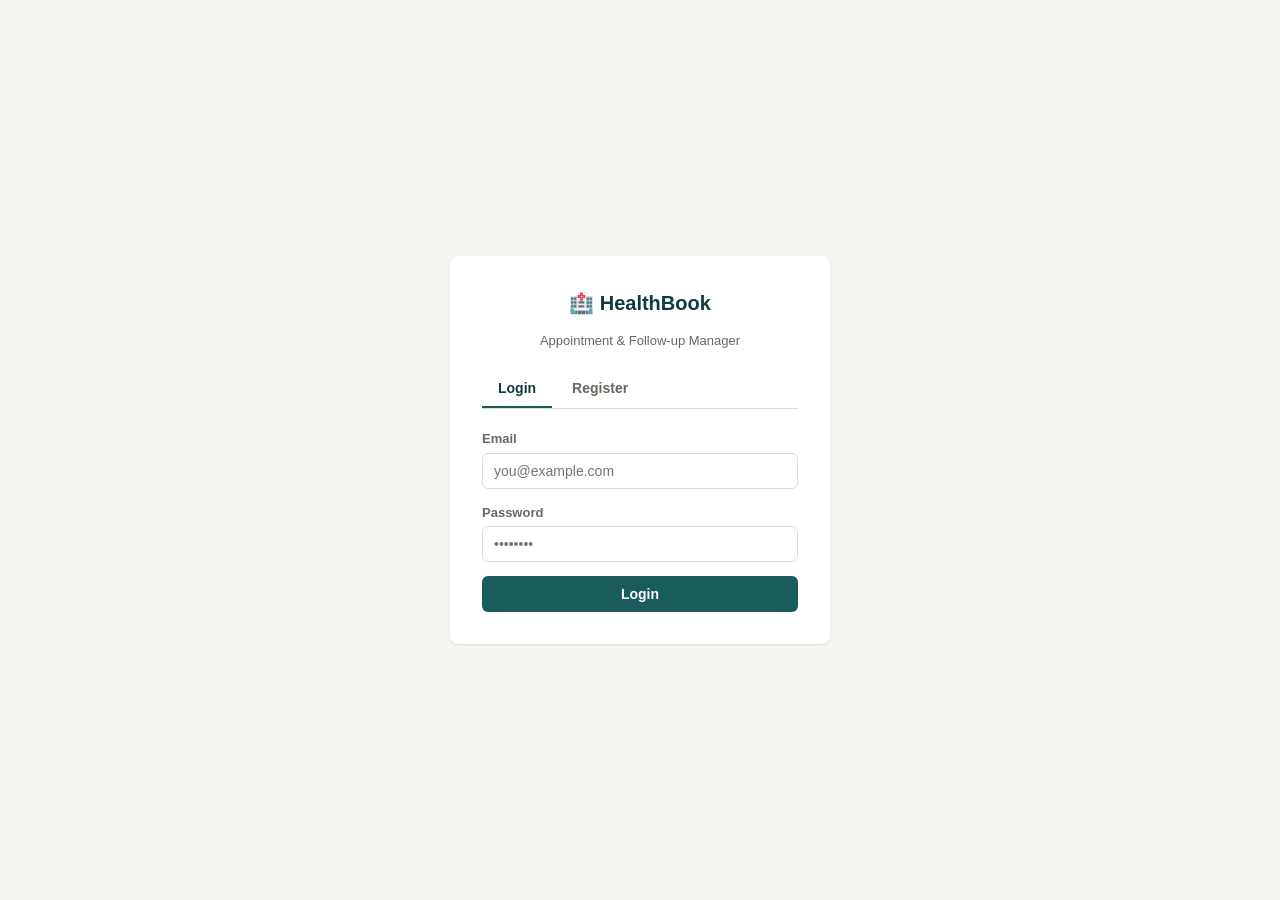
<file: static/index.html>
<!DOCTYPE html>
<html lang="en">
<head>
  <meta charset="UTF-8" />
  <meta name="viewport" content="width=device-width, initial-scale=1.0" />
  <title>Healthcare Appointment Manager</title>
  <link rel="stylesheet" href="/static/style.css" />
</head>
<body>
<div class="center-page">
  <div class="auth-box">
    <h1>🏥 HealthBook</h1>
    <p class="subtitle">Appointment & Follow-up Manager</p>

    <div class="tab-nav" style="margin-bottom:20px;">
      <button class="active" onclick="switchTab('login')">Login</button>
      <button onclick="switchTab('register')">Register</button>
    </div>

    <!-- LOGIN -->
    <div id="tab-login" class="tab-panel active">
      <div id="login-error" class="error-box" style="display:none"></div>
      <label>Email</label>
      <input type="email" id="login-email" placeholder="you@example.com" />
      <label>Password</label>
      <input type="password" id="login-password" placeholder="••••••••" />
      <button style="width:100%" onclick="doLogin()">Login</button>
    </div>

    <!-- REGISTER (patients only) -->
    <div id="tab-register" class="tab-panel">
      <div id="reg-error" class="error-box" style="display:none"></div>
      <div id="reg-success" class="success-box" style="display:none"></div>
      <label>Full Name</label>
      <input type="text" id="reg-name" placeholder="Jane Smith" />
      <label>Email</label>
      <input type="email" id="reg-email" placeholder="you@example.com" />
      <label>Password</label>
      <input type="password" id="reg-password" placeholder="••••••••" />
      <button style="width:100%" onclick="doRegister()">Create patient account</button>
      <p class="muted" style="text-align:center;margin-top:12px">
        Doctor accounts are created by the admin.
      </p>
    </div>
  </div>
</div>

<script>
const API = '';

function switchTab(tab) {
  document.querySelectorAll('.tab-panel').forEach(p => p.classList.remove('active'));
  document.querySelectorAll('.tab-nav button').forEach(b => b.classList.remove('active'));
  document.getElementById('tab-' + tab).classList.add('active');
  event.target.classList.add('active');
}

async function doLogin() {
  const email = document.getElementById('login-email').value.trim();
  const password = document.getElementById('login-password').value;
  const errEl = document.getElementById('login-error');
  errEl.style.display = 'none';

  try {
    const res = await fetch(API + '/auth/login', {
      method: 'POST',
      headers: {'Content-Type': 'application/json'},
      body: JSON.stringify({email, password})
    });
    const data = await res.json();
    if (!res.ok) { errEl.textContent = data.detail || 'Login failed'; errEl.style.display='block'; return; }

    localStorage.setItem('token', data.access_token);
    localStorage.setItem('role', data.role);
    localStorage.setItem('user_id', data.user_id);

    if (data.role === 'admin') window.location.href = '/static/admin.html';
    else if (data.role === 'doctor') window.location.href = '/static/doctor.html';
    else window.location.href = '/static/patient.html';
  } catch(e) {
    errEl.textContent = 'Network error'; errEl.style.display='block';
  }
}

async function doRegister() {
  const full_name = document.getElementById('reg-name').value.trim();
  const email = document.getElementById('reg-email').value.trim();
  const password = document.getElementById('reg-password').value;
  const errEl = document.getElementById('reg-error');
  const okEl = document.getElementById('reg-success');
  errEl.style.display='none'; okEl.style.display='none';

  try {
    const res = await fetch(API + '/auth/register', {
      method: 'POST',
      headers: {'Content-Type': 'application/json'},
      body: JSON.stringify({full_name, email, password, role: 'patient'})
    });
    const data = await res.json();
    if (!res.ok) { errEl.textContent = data.detail || 'Registration failed'; errEl.style.display='block'; return; }

    localStorage.setItem('token', data.access_token);
    localStorage.setItem('role', data.role);
    localStorage.setItem('user_id', data.user_id);
    window.location.href = '/static/patient.html';
  } catch(e) {
    errEl.textContent = 'Network error'; errEl.style.display='block';
  }
}

// If already logged in, redirect
const existingToken = localStorage.getItem('token');
const existingRole = localStorage.getItem('role');
if (existingToken && existingRole) {
  if (existingRole === 'admin') window.location.href = '/static/admin.html';
  else if (existingRole === 'doctor') window.location.href = '/static/doctor.html';
  else window.location.href = '/static/patient.html';
}
</script>
</body>
</html>
</file>
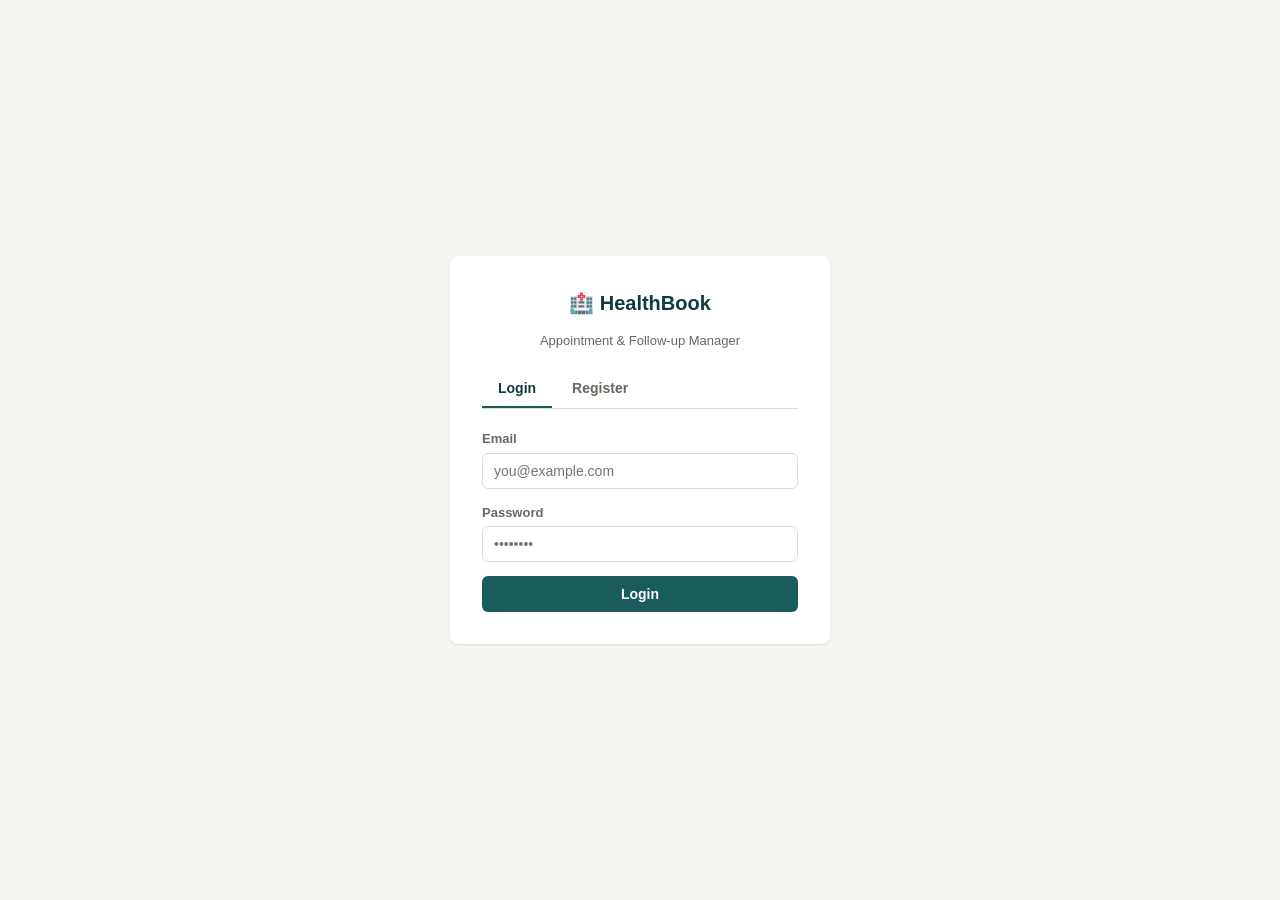
<file: static/admin.html>
<!DOCTYPE html>
<html lang="en">
<head>
  <meta charset="UTF-8" />
  <meta name="viewport" content="width=device-width, initial-scale=1.0" />
  <title>Admin Portal – HealthBook</title>
  <link rel="stylesheet" href="/static/style.css" />
  <style>
    body.page-admin { background: #fbf3e7; }
  </style>
</head>
<body class="page-admin">
<header class="topbar">
  <h1>🏥 HealthBook</h1>
  <div style="display:flex;gap:12px;align-items:center">
    <span class="role-badge">Admin</span>
    <button class="secondary" style="color:#a11b1b;border-color:#bc3939;padding:6px 12px;font-size:13px" onclick="logout()">Logout</button>
  </div>
</header>

<main>
  <div class="tab-nav">
    <button class="active" onclick="showTab('doctors')">Doctors</button>
    <button onclick="showTab('add-doctor')">Add Doctor</button>
    <button onclick="showTab('leave')">Mark Leave</button>
  </div>

  <!-- DOCTOR LIST -->
  <div id="tab-doctors" class="tab-panel active">
    <div class="card">
      <h2>All Doctors</h2>
      <div id="doctor-list"><p class="muted">Loading…</p></div>
    </div>
  </div>

  <!-- ADD DOCTOR -->
  <div id="tab-add-doctor" class="tab-panel">
    <div class="card">
      <h2>Create Doctor Account</h2>
      <div id="add-error" class="error-box" style="display:none"></div>
      <div id="add-success" class="success-box" style="display:none"></div>
      <label>Full Name</label>
      <input type="text" id="d-name" placeholder="Dr. Sarah Khan" />
      <label>Email</label>
      <input type="email" id="d-email" />
      <label>Password</label>
      <input type="password" id="d-password" />
      <label>Specialisation</label>
      <input type="text" id="d-spec" placeholder="e.g. Cardiology" />
      <label>Slot duration (minutes)</label>
      <input type="number" id="d-slot" value="30" min="10" />
      <label>Working days & hours</label>
      <p class="muted" style="margin-top:-8px">Select which days the doctor works and set hours for each.</p>
      <!-- Rows are rendered by renderWorkingHoursBuilder() in JS below, not inline here -->
      <div id="working-hours-builder"></div>
      <button style="margin-top:12px" onclick="createDoctor()">Create Doctor</button>
    </div>
  </div>

  <!-- MARK LEAVE -->
  <div id="tab-leave" class="tab-panel">
    <div class="card">
      <h2>Mark Doctor Leave</h2>
      <div id="leave-error" class="error-box" style="display:none"></div>
      <div id="leave-success" class="success-box" style="display:none"></div>
      <label>Doctor</label>
      <select id="leave-doctor"></select>
      <label>Leave Date</label>
      <input type="date" id="leave-date" />
      <label>Reason (optional)</label>
      <input type="text" id="leave-reason" placeholder="Personal / conference / sick" />
      <button onclick="markLeave()">Mark Leave & Notify Patients</button>
    </div>
  </div>
</main>

<script>
const API = '';
let token = localStorage.getItem('token');
if (!token) window.location.href = '/static/index.html';

let doctorList = [];

function authHeaders() { return {'Content-Type':'application/json','Authorization':'Bearer '+token}; }
function logout() { localStorage.clear(); window.location.href='/static/index.html'; }

function showTab(name) {
  document.querySelectorAll('.tab-panel').forEach(p=>p.classList.remove('active'));
  document.querySelectorAll('.tab-nav button').forEach(b=>b.classList.remove('active'));
  document.getElementById('tab-'+name).classList.add('active');
  event.target.classList.add('active');
  if (name==='doctors') loadDoctors();
}

// Builds the working-hours checkbox/time rows dynamically. This MUST run in
// JS (not as inline HTML) because it needs real DOM elements with matching
// ids for createDoctor() to read from — a template literal placed directly
// in the HTML body is rendered as literal text by the browser, not executed.
function renderWorkingHoursBuilder() {
  const days = ['mon','tue','wed','thu','fri','sat','sun'];
  const defaultOn = ['mon','tue','wed','thu','fri'];
  const html = days.map(d => `
    <div style="display:flex;align-items:center;gap:10px;margin-bottom:8px">
      <input type="checkbox" id="wh-${d}" ${defaultOn.includes(d) ? 'checked' : ''} style="width:auto;margin:0" />
      <label for="wh-${d}" style="margin:0;font-weight:500;min-width:35px">${d.charAt(0).toUpperCase()+d.slice(1)}</label>
      <input type="time" id="wh-${d}-start" value="09:00" style="width:100px;margin:0" />
      <span class="muted">to</span>
      <input type="time" id="wh-${d}-end" value="17:00" style="width:100px;margin:0" />
    </div>`).join('');
  document.getElementById('working-hours-builder').innerHTML = html;
}

async function loadDoctors() {
  const res = await fetch(API + '/admin/doctors', {headers: authHeaders()});
  const data = await res.json();
  if (!res.ok) { document.getElementById('doctor-list').innerHTML=`<div class="error-box">${data.detail}</div>`; return; }
  doctorList = data;
  const el = document.getElementById('doctor-list');
  if (!data.length) { el.innerHTML='<p class="muted">No doctors yet.</p>'; return; }
  el.innerHTML = data.map(d=>`
    <div class="appt-row">
      <strong>${d.full_name}</strong>
      <span class="muted" style="margin-left:8px">${d.specialisation} · ${d.slot_duration_minutes} min slots</span>
    </div>`).join('');
  // Also populate leave dropdown
  const sel = document.getElementById('leave-doctor');
  sel.innerHTML = data.map(d=>`<option value="${d.id}">${d.full_name}</option>`).join('');
}

async function createDoctor() {
  const days = ['mon','tue','wed','thu','fri','sat','sun'];
  const working_hours = {};
  days.forEach(d => {
    const checkbox = document.getElementById('wh-'+d);
    if (checkbox && checkbox.checked) {
      working_hours[d] = [
        document.getElementById('wh-'+d+'-start').value,
        document.getElementById('wh-'+d+'-end').value
      ];
    }
  });
  const payload = {
    full_name: document.getElementById('d-name').value.trim(),
    email: document.getElementById('d-email').value.trim(),
    password: document.getElementById('d-password').value,
    specialisation: document.getElementById('d-spec').value.trim(),
    slot_duration_minutes: parseInt(document.getElementById('d-slot').value)||30,
    working_hours
  };
  const errEl = document.getElementById('add-error');
  const okEl = document.getElementById('add-success');
  errEl.style.display='none'; okEl.style.display='none';

  const res = await fetch(API + '/admin/doctors', {
    method:'POST', headers: authHeaders(), body: JSON.stringify(payload)
  });
  const data = await res.json();
  if (!res.ok) { errEl.textContent = data.detail||'Failed'; errEl.style.display='block'; return; }
  okEl.textContent = `✅ Doctor ${data.full_name} created successfully.`;
  okEl.style.display='block';
}

async function markLeave() {
  const doctor_id = document.getElementById('leave-doctor').value;
  const leave_date = document.getElementById('leave-date').value;
  const reason = document.getElementById('leave-reason').value.trim();
  const errEl = document.getElementById('leave-error');
  const okEl = document.getElementById('leave-success');
  errEl.style.display='none'; okEl.style.display='none';

  if (!leave_date) { errEl.textContent='Please select a date.'; errEl.style.display='block'; return; }

  const res = await fetch(`${API}/admin/doctors/${doctor_id}/leave`, {
    method:'POST', headers: authHeaders(),
    body: JSON.stringify({leave_date, reason: reason||null})
  });
  const data = await res.json();
  if (!res.ok) { errEl.textContent = data.detail||'Failed'; errEl.style.display='block'; return; }
  okEl.textContent = `✅ Leave marked. ${data.affected_appointments_cancelled} appointment(s) cancelled and patients notified.`;
  okEl.style.display='block';
}

loadDoctors();
renderWorkingHoursBuilder();
</script>
</body>
</html>
</file>
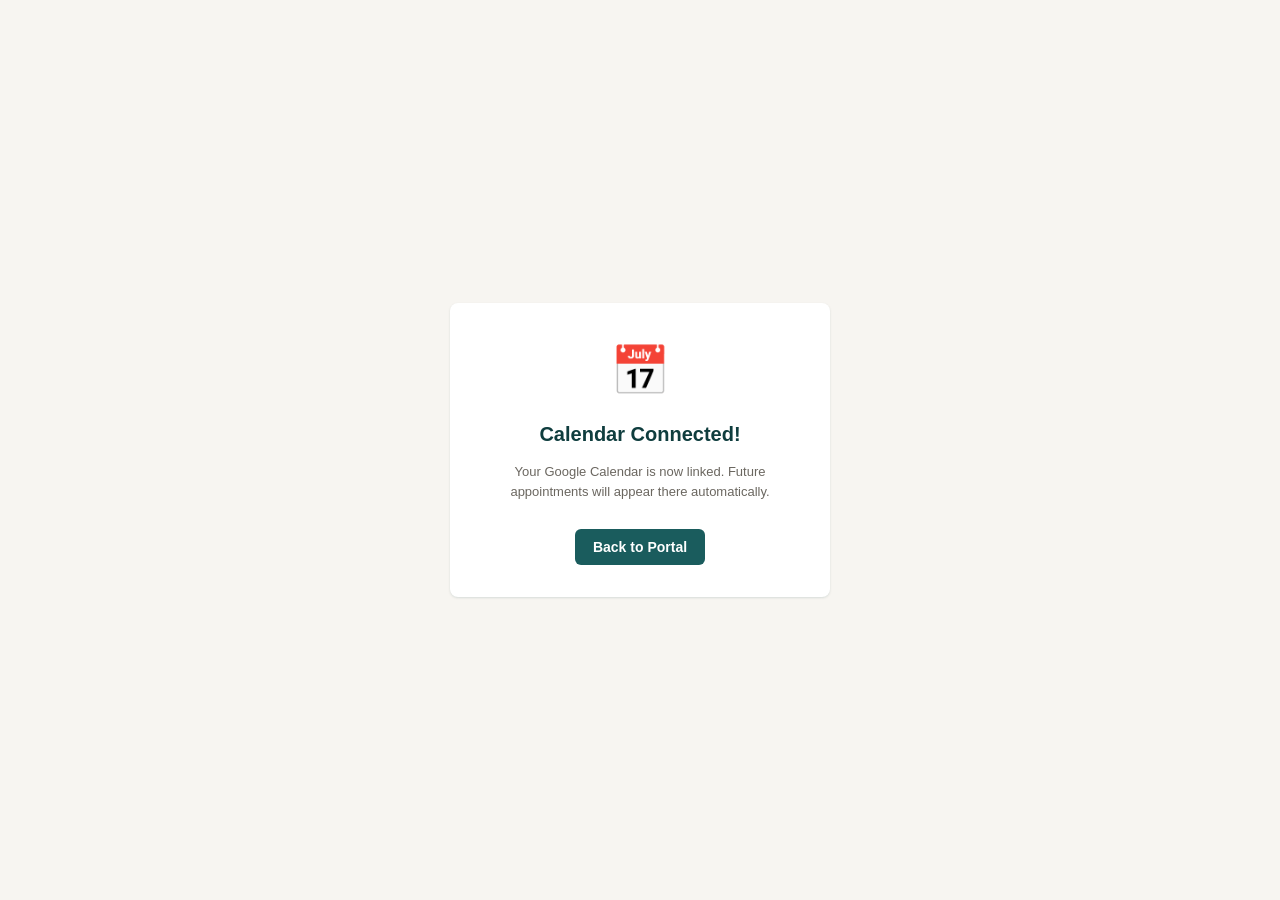
<file: static/calendar_connected.html>
<!DOCTYPE html>
<html lang="en">
<head>
  <meta charset="UTF-8" />
  <title>Calendar Connected – HealthBook</title>
  <link rel="stylesheet" href="/static/style.css" />
</head>
<body>
<div class="center-page">
  <div class="auth-box" style="text-align:center">
    <div style="font-size:48px;margin-bottom:12px">📅</div>
    <h1>Calendar Connected!</h1>
    <p class="subtitle">Your Google Calendar is now linked. Future appointments will appear there automatically.</p>
    <button onclick="goBack()" style="margin-top:8px">Back to Portal</button>
  </div>
</div>
<script>
function goBack() {
  const role = localStorage.getItem('role');
  if (role === 'doctor') window.location.href = '/static/doctor.html';
  else window.location.href = '/static/patient.html';
}
</script>
</body>
</html>
</file>
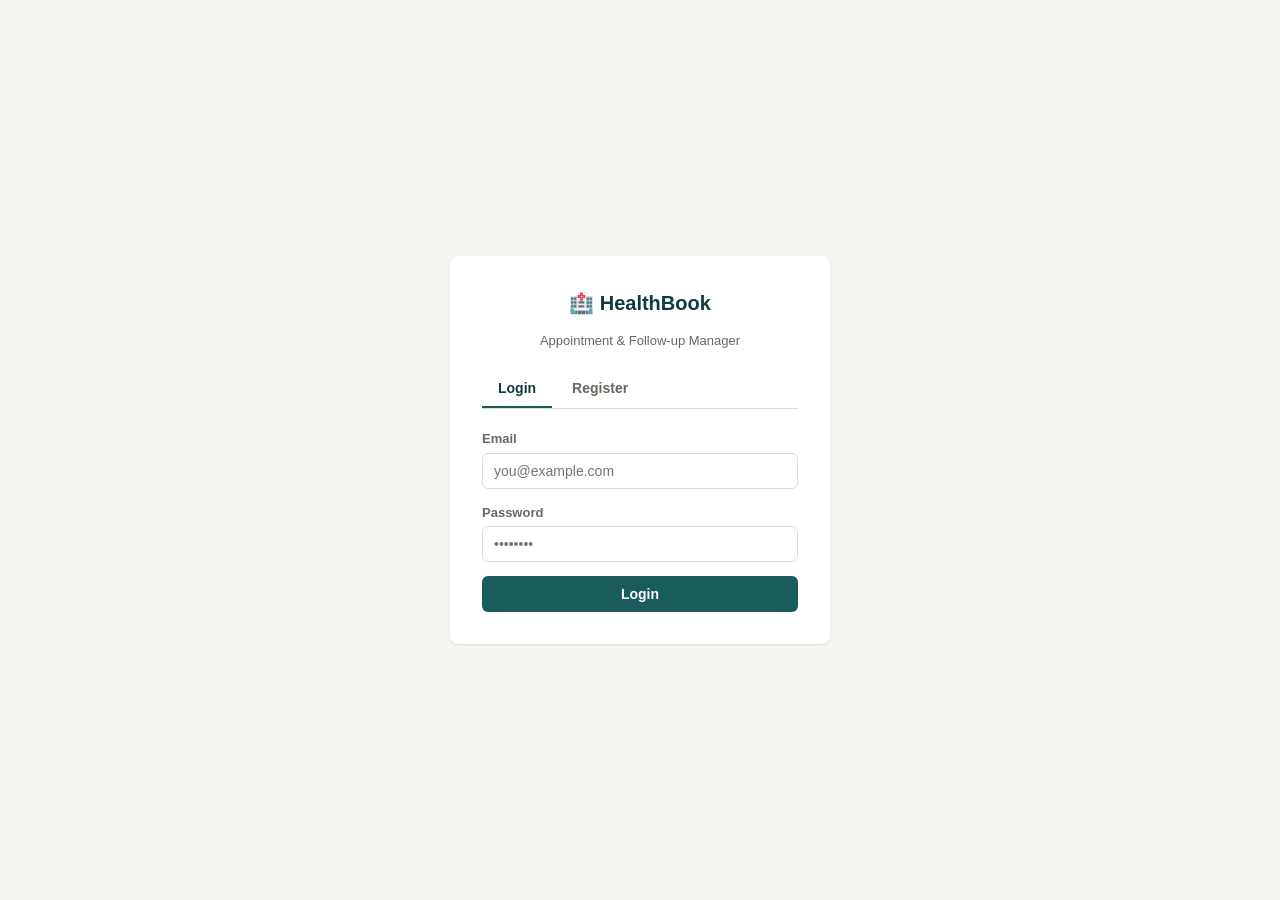
<file: static/doctor.html>
<!DOCTYPE html>
<html lang="en">
<head>
  <meta charset="UTF-8" />
  <meta name="viewport" content="width=device-width, initial-scale=1.0" />
  <title>Doctor Portal – HealthBook</title>
  <link rel="stylesheet" href="/static/style.css" />
</head>
<body>
<header class="topbar">
  <h1>🏥 HealthBook</h1>
  <div style="display:flex;gap:12px;align-items:center">
    <span class="role-badge">Doctor</span>
    <button class="secondary" style="color:#fff;border-color:#fff;padding:6px 12px;font-size:13px" onclick="logout()">Logout</button>
  </div>
</header>

<main>
  <div class="tab-nav">
    <button class="active" onclick="showTab('schedule')">My Schedule</button>
    <button onclick="showTab('calendar')">Connect Calendar</button>
  </div>

  <!-- SCHEDULE -->
  <div id="tab-schedule" class="tab-panel active">
    <div class="card">
      <h2>Upcoming Appointments</h2>
      <div id="schedule-list"><p class="muted">Loading…</p></div>
    </div>
  </div>

  <!-- CALENDAR -->
  <div id="tab-calendar" class="tab-panel">
    <div class="card">
      <h2>Connect Google Calendar</h2>
      <p class="muted">Patient appointments will be added to your calendar automatically once connected.</p>
      <button onclick="connectCalendar()">Connect Google Calendar</button>
      <div id="cal-msg"></div>
    </div>
  </div>
</main>

<!-- POST-VISIT NOTES MODAL -->
<div id="post-modal" style="display:none;position:fixed;inset:0;background:rgba(0,0,0,0.4);z-index:100;align-items:center;justify-content:center">
  <div style="background:#fff;border-radius:8px;padding:24px;width:540px;max-width:95vw;max-height:90vh;overflow-y:auto">
    <h2 style="margin-top:0;color:#0f3d3e">Submit Post-Visit Notes</h2>
    <label>Clinical Notes</label>
    <textarea id="post-notes" rows="5" placeholder="Patient presented with… diagnosis… treatment plan…"></textarea>

    <h3 style="font-size:14px;margin-bottom:8px">Prescription</h3>
    <div id="prescription-rows"></div>
    <button class="secondary" style="margin-bottom:14px" onclick="addPrescriptionRow()">+ Add Medication</button>

    <div id="post-error" class="error-box" style="display:none"></div>
    <div id="post-success" class="success-box" style="display:none"></div>
    <div style="display:flex;gap:8px">
      <button onclick="submitPostVisit()">Submit & Generate Summary</button>
      <button class="secondary" onclick="closePostModal()">Cancel</button>
    </div>
  </div>
</div>

<script>
const API = '';
let token = localStorage.getItem('token');
if (!token) window.location.href = '/static/index.html';

let activeApptId = null;

function authHeaders() { return {'Content-Type':'application/json','Authorization':'Bearer '+token}; }
function logout() { localStorage.clear(); window.location.href='/static/index.html'; }

function showTab(name) {
  document.querySelectorAll('.tab-panel').forEach(p=>p.classList.remove('active'));
  document.querySelectorAll('.tab-nav button').forEach(b=>b.classList.remove('active'));
  document.getElementById('tab-'+name).classList.add('active');
  event.target.classList.add('active');
}

async function loadSchedule() {
  const res = await fetch(API + '/doctor/appointments', {headers: authHeaders()});
  const appts = await res.json();
  const el = document.getElementById('schedule-list');
  if (!Array.isArray(appts) || !appts.length) {
    el.innerHTML = '<p class="muted">No appointments yet.</p>'; return;
  }
  el.innerHTML = appts.map(a => {
    const preJson = a.pre_visit_summary_json ? JSON.parse(a.pre_visit_summary_json) : null;
    return `
    <div class="appt-row">
      <div style="display:flex;justify-content:space-between;align-items:flex-start;flex-wrap:wrap;gap:8px">
        <div>
          <strong>${new Date(a.slot_start).toLocaleString()}</strong>
          <span class="badge status-${a.status}" style="margin-left:8px">${a.status}</span>
          ${preJson ? `<span class="badge urgency-${(preJson.urgency_level||'medium').toLowerCase()}" style="margin-left:4px">Urgency: ${preJson.urgency_level}</span>` : ''}
        </div>
        ${a.status==='booked' ? `<button onclick="openPostModal('${a.id}')" style="font-size:12px;padding:5px 12px">Complete Visit</button>` : ''}
      </div>
      ${preJson ? `
        <div style="margin-top:10px;background:#e3f0ef;border-radius:6px;padding:12px">
          <div style="font-size:12px;font-weight:600;color:#0f3d3e;margin-bottom:6px">PRE-VISIT SUMMARY (AI)</div>
          <div style="font-size:13px"><strong>Chief complaint:</strong> ${preJson.chief_complaint||'—'}</div>
          <div style="font-size:13px;margin-top:4px"><strong>Suggested questions:</strong></div>
          <ul style="font-size:13px;margin:4px 0 0 16px;padding:0">
            ${(preJson.suggested_questions||[]).map(q=>`<li>${q}</li>`).join('')}
          </ul>
          ${preJson.ai_generated===false ? '<div style="font-size:11px;color:#6b6760;margin-top:4px">⚠ AI unavailable – showing basic summary</div>' : ''}
        </div>` : a.status==='booked' ? '<p class="muted" style="font-size:13px;margin-top:6px">Patient has not submitted symptoms yet.</p>' : ''}
      ${a.post_visit_summary_text ? `<details style="margin-top:8px"><summary class="muted" style="cursor:pointer;font-size:13px">Post-visit summary</summary><p style="font-size:13px;white-space:pre-wrap">${a.post_visit_summary_text}</p></details>` : ''}
    </div>`;
  }).join('');
}

function openPostModal(apptId) {
  activeApptId = apptId;
  document.getElementById('post-notes').value = '';
  document.getElementById('prescription-rows').innerHTML = '';
  document.getElementById('post-error').style.display='none';
  document.getElementById('post-success').style.display='none';
  document.getElementById('post-modal').style.display='flex';
}
function closePostModal() { document.getElementById('post-modal').style.display='none'; }

function addPrescriptionRow() {
  const div = document.createElement('div');
  div.style.cssText = 'border:1px solid #e1ddd4;border-radius:6px;padding:12px;margin-bottom:10px;position:relative';
  div.innerHTML = `
    <button onclick="this.parentElement.remove()" style="position:absolute;top:8px;right:8px;background:#c0392b;padding:2px 8px;font-size:12px">✕</button>
    <label>Drug name</label><input type="text" class="p-drug" placeholder="e.g. Amoxicillin" />
    <label>Dose</label><input type="text" class="p-dose" placeholder="e.g. 500mg" />
    <label>Times per day</label><input type="number" class="p-freq" value="3" min="1" max="6" />
    <label>Duration (days)</label><input type="number" class="p-dur" value="7" min="1" />
  `;
  document.getElementById('prescription-rows').appendChild(div);
}

async function submitPostVisit() {
  const clinical_notes = document.getElementById('post-notes').value.trim();
  const errEl = document.getElementById('post-error');
  const okEl = document.getElementById('post-success');
  errEl.style.display='none'; okEl.style.display='none';

  if (!clinical_notes) { errEl.textContent='Please enter clinical notes.'; errEl.style.display='block'; return; }

  const rows = document.getElementById('prescription-rows').querySelectorAll('div');
  const prescription = Array.from(rows).map(row => ({
    drug: row.querySelector('.p-drug').value.trim(),
    dose: row.querySelector('.p-dose').value.trim(),
    frequency_per_day: parseInt(row.querySelector('.p-freq').value)||1,
    duration_days: parseInt(row.querySelector('.p-dur').value)||7,
  })).filter(p => p.drug);

  const res = await fetch(`${API}/doctor/appointments/${activeApptId}/post-visit`, {
    method:'POST', headers: authHeaders(),
    body: JSON.stringify({clinical_notes, prescription})
  });
  const data = await res.json();
  if (!res.ok) { errEl.textContent = data.detail||'Failed'; errEl.style.display='block'; return; }

  okEl.textContent = '✅ Notes submitted. Patient summary sent by email.';
  okEl.style.display='block';
  setTimeout(() => { closePostModal(); loadSchedule(); }, 2000);
}

async function connectCalendar() {
  const res = await fetch(API + '/calendar/connect', {headers: authHeaders()});
  const data = await res.json();
  const el = document.getElementById('cal-msg');
  if (!res.ok) { el.innerHTML = `<div class="error-box" style="margin-top:12px">${data.detail}</div>`; return; }
  window.location.href = data.auth_url;
}

loadSchedule();
</script>
</body>
</html>
</file>
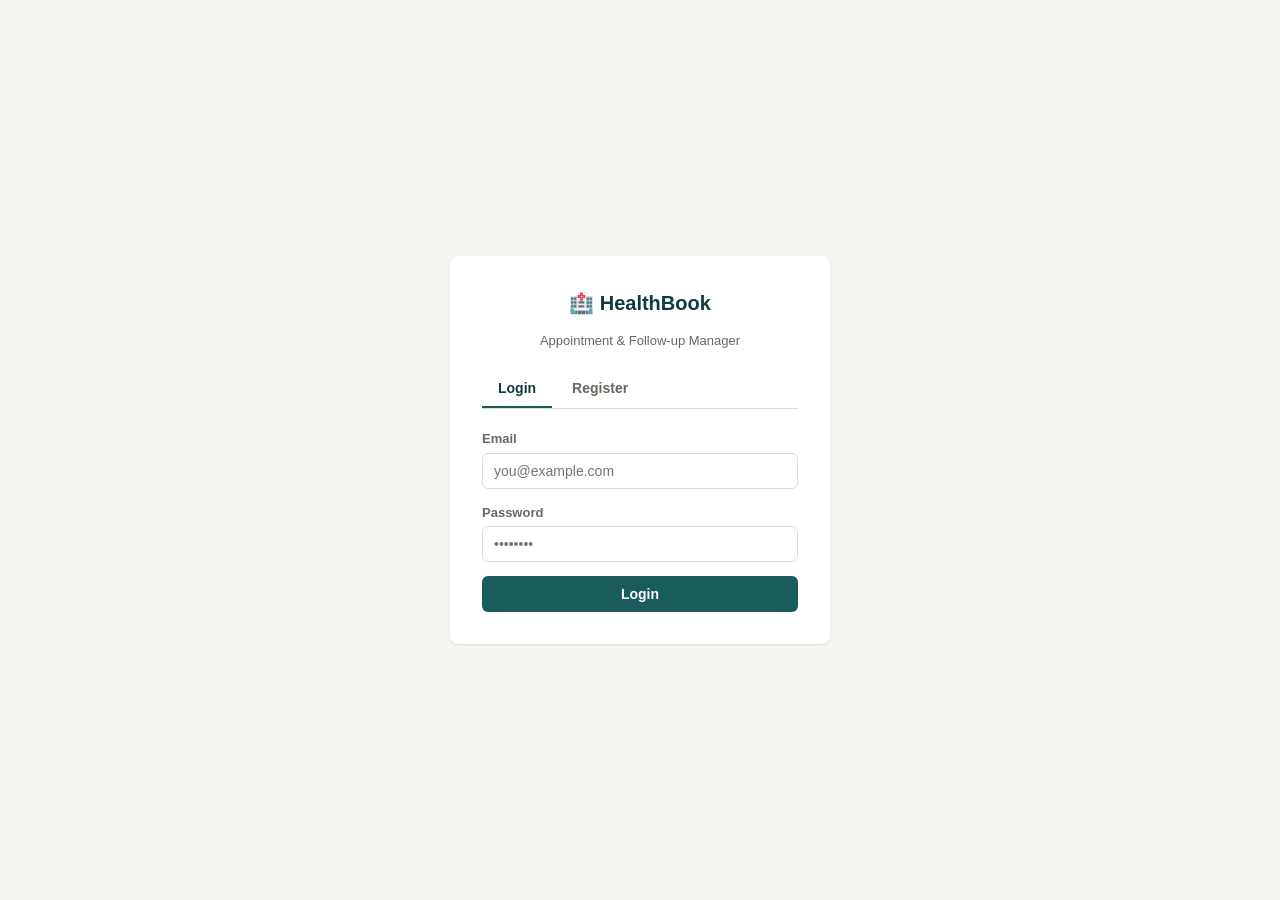
<file: static/patient.html>
<!DOCTYPE html>
<html lang="en">
<head>
  <meta charset="UTF-8" />
  <meta name="viewport" content="width=device-width, initial-scale=1.0" />
  <title>Patient Portal – HealthBook</title>
  <link rel="stylesheet" href="/static/style.css" />
</head>
<body>
<header class="topbar">
  <h1>🏥 HealthBook</h1>
  <div style="display:flex;gap:12px;align-items:center">
    <span class="role-badge">Patient</span>
    <button class="secondary" style="color:#fff;border-color:#fff;padding:6px 12px;font-size:13px" onclick="logout()">Logout</button>
  </div>
</header>

<main>
  <div class="tab-nav">
    <button class="active" onclick="showTab('book')">Book Appointment</button>
    <button onclick="showTab('my-appts')">My Appointments</button>
    <button onclick="showTab('calendar')">Connect Calendar</button>
  </div>

  <!-- BOOK APPOINTMENT -->
  <div id="tab-book" class="tab-panel active">
    <div class="card">
      <h2>Find a Doctor</h2>
      <label>Specialisation (optional)</label>
      <input type="text" id="search-spec" placeholder="e.g. Cardiology" />
      <button onclick="searchDoctors()">Search</button>
    </div>
    <div id="doctor-list"></div>
  </div>

  <!-- MY APPOINTMENTS -->
  <div id="tab-my-appts" class="tab-panel">
    <div class="card">
      <h2>My Appointments</h2>
      <div id="my-appts-list"><p class="muted">Loading…</p></div>
    </div>
  </div>

  <!-- CONNECT CALENDAR -->
  <div id="tab-calendar" class="tab-panel">
    <div class="card">
      <h2>Connect Google Calendar</h2>
      <p class="muted">Connect your Google account so appointments appear in your calendar automatically.</p>
      <button onclick="connectCalendar()">Connect Google Calendar</button>
      <div id="cal-msg"></div>
    </div>
  </div>
</main>

<!-- SLOT BOOKING MODAL -->
<div id="modal-overlay" style="display:none;position:fixed;inset:0;background:rgba(0,0,0,0.4);z-index:100;align-items:center;justify-content:center">
  <div style="background:#fff;border-radius:8px;padding:24px;width:480px;max-width:95vw;max-height:90vh;overflow-y:auto">
    <h2 id="modal-title" style="margin-top:0;color:#0f3d3e"></h2>
    <label>Select Date</label>
    <input type="date" id="slot-date" onchange="loadSlots()" />
    <div id="slot-list" style="margin:12px 0"></div>

    <div id="symptom-section" style="display:none">
      <label>Describe your symptoms <span class="muted">(optional but recommended)</span></label>
      <textarea id="symptom-text" rows="4" placeholder="e.g. Headache for 3 days, fever 38°C, no cough…"></textarea>
    </div>

    <div id="modal-error" class="error-box" style="display:none"></div>
    <div style="display:flex;gap:8px;margin-top:8px">
      <button onclick="confirmBooking()">Confirm Booking</button>
      <button class="secondary" onclick="closeModal()">Cancel</button>
    </div>
  </div>
</div>

<!-- SYMPTOM MODAL (post-booking, for existing appts) -->
<div id="symptom-modal" style="display:none;position:fixed;inset:0;background:rgba(0,0,0,0.4);z-index:100;align-items:center;justify-content:center">
  <div style="background:#fff;border-radius:8px;padding:24px;width:480px;max-width:95vw">
    <h2 style="margin-top:0;color:#0f3d3e">Submit Symptoms</h2>
    <label>Describe your symptoms</label>
    <textarea id="sym-text" rows="5"></textarea>
    <div id="sym-error" class="error-box" style="display:none"></div>
    <div id="sym-success" class="success-box" style="display:none"></div>
    <div style="display:flex;gap:8px;margin-top:8px">
      <button onclick="submitSymptoms()">Submit</button>
      <button class="secondary" onclick="closeSymModal()">Cancel</button>
    </div>
  </div>
</div>

<script>
const API = '';
let token = localStorage.getItem('token');
if (!token) window.location.href = '/static/index.html';

let selectedDoctorId = null;
let selectedDoctorName = null;
let selectedSlot = null;
let activeApptId = null;

function authHeaders() { return {'Content-Type':'application/json','Authorization':'Bearer '+token}; }
function logout() { localStorage.clear(); window.location.href='/static/index.html'; }

function showTab(name) {
  document.querySelectorAll('.tab-panel').forEach(p=>p.classList.remove('active'));
  document.querySelectorAll('.tab-nav button').forEach(b=>b.classList.remove('active'));
  document.getElementById('tab-'+name).classList.add('active');
  event.target.classList.add('active');
  if (name === 'my-appts') loadMyAppointments();
}

async function searchDoctors() {
  const spec = document.getElementById('search-spec').value.trim();
  const url = API + '/patient/doctors' + (spec ? '?specialisation='+encodeURIComponent(spec) : '');
  const res = await fetch(url, {headers: authHeaders()});
  const doctors = await res.json();
  const el = document.getElementById('doctor-list');
  if (!doctors.length) { el.innerHTML='<p class="muted">No doctors found.</p>'; return; }
  el.innerHTML = doctors.map(d => `
    <div class="card" style="display:flex;justify-content:space-between;align-items:center">
      <div>
        <strong>${d.full_name}</strong>
        <div class="muted">${d.specialisation} · ${d.slot_duration_minutes} min slots</div>
      </div>
      <button onclick="openBookModal('${d.id}','${d.full_name.replace(/'/g,"\\'")}')">Book</button>
    </div>`).join('');
}

function openBookModal(doctorId, doctorName) {
  selectedDoctorId = doctorId;
  selectedDoctorName = doctorName;
  selectedSlot = null;
  document.getElementById('modal-title').textContent = 'Book with ' + doctorName;
  const today = new Date().toISOString().split('T')[0];
  document.getElementById('slot-date').value = today;
  document.getElementById('slot-list').innerHTML = '';
  document.getElementById('symptom-section').style.display = 'none';
  document.getElementById('modal-error').style.display = 'none';
  document.getElementById('modal-overlay').style.display = 'flex';
  loadSlots();
}

function closeModal() {
  document.getElementById('modal-overlay').style.display = 'none';
}

async function loadSlots() {
  const day = document.getElementById('slot-date').value;
  if (!day) return;
  document.getElementById('slot-list').innerHTML = '<p class="muted">Loading slots…</p>';
  const res = await fetch(`${API}/patient/doctors/${selectedDoctorId}/slots?day=${day}`, {headers: authHeaders()});
  const data = await res.json();
  if (!data.available_slots || !data.available_slots.length) {
    document.getElementById('slot-list').innerHTML = '<p class="muted">No slots available on this date.</p>';
    return;
  }
  document.getElementById('slot-list').innerHTML = `
    <label>Available slots</label>
    <div class="slot-grid">
      ${data.available_slots.map(s => {
        const t = new Date(s).toLocaleTimeString([], {hour:'2-digit',minute:'2-digit'});
        return `<button class="slot-btn" onclick="selectSlot(this,'${s}')">${t}</button>`;
      }).join('')}
    </div>`;
}

function selectSlot(btn, slotIso) {
  document.querySelectorAll('.slot-btn').forEach(b=>b.classList.remove('selected'));
  btn.classList.add('selected');
  selectedSlot = slotIso;
  document.getElementById('symptom-section').style.display = 'block';
}

async function confirmBooking() {
  if (!selectedSlot) {
    document.getElementById('modal-error').textContent='Please select a time slot.';
    document.getElementById('modal-error').style.display='block';
    return;
  }
  const errEl = document.getElementById('modal-error');
  errEl.style.display = 'none';

  const res = await fetch(API + '/patient/appointments/book', {
    method: 'POST', headers: authHeaders(),
    body: JSON.stringify({doctor_id: selectedDoctorId, slot_start: selectedSlot})
  });
  const data = await res.json();
  if (!res.ok) { errEl.textContent = data.detail || 'Booking failed'; errEl.style.display='block'; return; }

  // Submit symptoms if entered
  const symptoms = document.getElementById('symptom-text').value.trim();
  if (symptoms) {
    await fetch(`${API}/patient/appointments/${data.id}/symptoms`, {
      method: 'POST', headers: authHeaders(),
      body: JSON.stringify({symptoms_text: symptoms})
    });
  }
  closeModal();
  alert('✅ Appointment booked! A confirmation email has been sent.');
}

async function loadMyAppointments() {
  const res = await fetch(API + '/patient/appointments', {headers: authHeaders()});
  const appts = await res.json();
  const el = document.getElementById('my-appts-list');
  if (!appts.length) { el.innerHTML='<p class="muted">No appointments yet.</p>'; return; }
  el.innerHTML = appts.map(a => `
    <div class="appt-row">
      <div style="display:flex;justify-content:space-between;align-items:flex-start">
        <div>
          <strong>${new Date(a.slot_start).toLocaleString()}</strong>
          <span class="badge status-${a.status}" style="margin-left:8px">${a.status}</span>
          ${a.urgency_level ? `<span class="badge urgency-${a.urgency_level.toLowerCase()}" style="margin-left:4px">Urgency: ${a.urgency_level}</span>` : ''}
        </div>
        ${a.status==='booked' ? `<button class="secondary" style="font-size:12px;padding:4px 10px" onclick="openSymModal('${a.id}')">Add Symptoms</button>` : ''}
      </div>
      ${a.post_visit_summary_text ? `<details style="margin-top:8px"><summary class="muted" style="cursor:pointer">Post-visit summary</summary><p style="font-size:13px;white-space:pre-wrap">${a.post_visit_summary_text}</p></details>` : ''}
    </div>`).join('');
}

function openSymModal(apptId) {
  activeApptId = apptId;
  document.getElementById('sym-text').value = '';
  document.getElementById('sym-error').style.display='none';
  document.getElementById('sym-success').style.display='none';
  document.getElementById('symptom-modal').style.display='flex';
}
function closeSymModal() { document.getElementById('symptom-modal').style.display='none'; }

async function submitSymptoms() {
  const symptoms_text = document.getElementById('sym-text').value.trim();
  const errEl = document.getElementById('sym-error');
  const okEl = document.getElementById('sym-success');
  errEl.style.display='none'; okEl.style.display='none';
  if (!symptoms_text) { errEl.textContent='Please describe your symptoms.'; errEl.style.display='block'; return; }
  const res = await fetch(`${API}/patient/appointments/${activeApptId}/symptoms`, {
    method:'POST', headers: authHeaders(),
    body: JSON.stringify({symptoms_text})
  });
  const data = await res.json();
  if (!res.ok) { errEl.textContent = data.detail||'Failed'; errEl.style.display='block'; return; }
  okEl.textContent = `✅ Symptoms submitted. Urgency: ${data.urgency_level||'assessed'}`;
  okEl.style.display='block';
  loadMyAppointments();
}

async function connectCalendar() {
  const res = await fetch(API + '/calendar/connect', {headers: authHeaders()});
  const data = await res.json();
  const el = document.getElementById('cal-msg');
  if (!res.ok) { el.innerHTML = `<div class="error-box" style="margin-top:12px">${data.detail}</div>`; return; }
  window.location.href = data.auth_url;
}

// Auto-search all doctors on load
searchDoctors();
</script>
</body>
</html>
</file>
<file: static/style.css>
/* Healthcare Appointment Manager -- shared styles
   Palette: clinical but warm. Deep teal for trust/medical, warm amber for
   urgency/attention states, off-white background (not stark clinical white). */

:root {
  --teal-900: #0f3d3e;
  --teal-700: #1a5c5d;
  --teal-500: #2b8081;
  --teal-100: #e3f0ef;
  --amber-500: #d98933;
  --amber-100: #fbeede;
  --red-500: #c0392b;
  --red-100: #fbe8e6;
  --green-600: #2f8f5b;
  --bg: #f7f5f1;
  --surface: #ffffff;
  --border: #e1ddd4;
  --text: #232220;
  --text-muted: #6b6760;
  --radius: 8px;
  --shadow: 0 1px 3px rgba(15, 61, 62, 0.08), 0 1px 2px rgba(15, 61, 62, 0.06);
}

* { box-sizing: border-box; }

body {
  margin: 0;
  font-family: "Segoe UI", -apple-system, BlinkMacSystemFont, Roboto, sans-serif;
  background: var(--bg);
  color: var(--text);
  line-height: 1.5;
}

header.topbar {
  background: var(--teal-900);
  color: #fff;
  padding: 16px 24px;
  display: flex;
  align-items: center;
  justify-content: space-between;
}

header.topbar h1 {
  font-size: 18px;
  margin: 0;
  font-weight: 600;
}

header.topbar .role-badge {
  background: var(--teal-700);
  padding: 4px 12px;
  border-radius: 20px;
  font-size: 13px;
}

main {
  max-width: 920px;
  margin: 0 auto;
  padding: 24px 20px 60px;
}

.card {
  background: var(--surface);
  border: 1px solid var(--border);
  border-radius: var(--radius);
  padding: 20px;
  margin-bottom: 16px;
  box-shadow: var(--shadow);
}

.card h2 {
  margin-top: 0;
  font-size: 16px;
  color: var(--teal-900);
}

label {
  display: block;
  font-size: 13px;
  font-weight: 600;
  margin-bottom: 4px;
  color: var(--text-muted);
}

input, select, textarea {
  width: 100%;
  padding: 9px 11px;
  border: 1px solid var(--border);
  border-radius: 6px;
  font-size: 14px;
  margin-bottom: 14px;
  font-family: inherit;
  background: #fff;
}

input:focus, select:focus, textarea:focus {
  outline: 2px solid var(--teal-500);
  outline-offset: 1px;
  border-color: var(--teal-500);
}

button {
  background: var(--teal-700);
  color: #fff;
  border: none;
  padding: 10px 18px;
  border-radius: 6px;
  font-size: 14px;
  font-weight: 600;
  cursor: pointer;
}

button:hover { background: var(--teal-900); }
button:disabled { background: #b8b4ab; cursor: not-allowed; }

button.secondary {
  background: transparent;
  color: var(--teal-700);
  border: 1px solid var(--teal-700);
}
button.secondary:hover { background: var(--teal-100); }

.slot-grid {
  display: grid;
  grid-template-columns: repeat(auto-fill, minmax(90px, 1fr));
  gap: 8px;
  margin-bottom: 12px;
}

.slot-btn {
  background: var(--teal-100);
  color: var(--teal-900);
  border: 1px solid var(--teal-500);
  padding: 8px;
  font-size: 13px;
  font-weight: 500;
}
.slot-btn:hover { background: var(--teal-500); color: #fff; }
.slot-btn.selected { background: var(--teal-700); color: #fff; }

.badge {
  display: inline-block;
  padding: 3px 10px;
  border-radius: 20px;
  font-size: 12px;
  font-weight: 600;
}
.badge.urgency-low { background: var(--teal-100); color: var(--teal-900); }
.badge.urgency-medium { background: var(--amber-100); color: var(--amber-500); }
.badge.urgency-high { background: var(--red-100); color: var(--red-500); }
.badge.status-booked { background: var(--teal-100); color: var(--teal-700); }
.badge.status-completed { background: #e9f5ee; color: var(--green-600); }
.badge.status-cancelled { background: var(--red-100); color: var(--red-500); }

.appt-row {
  border-bottom: 1px solid var(--border);
  padding: 12px 0;
}
.appt-row:last-child { border-bottom: none; }

.muted { color: var(--text-muted); font-size: 13px; }

.error-box {
  background: var(--red-100);
  color: var(--red-500);
  padding: 10px 14px;
  border-radius: 6px;
  font-size: 13px;
  margin-bottom: 14px;
}

.success-box {
  background: #e9f5ee;
  color: var(--green-600);
  padding: 10px 14px;
  border-radius: 6px;
  font-size: 13px;
  margin-bottom: 14px;
}

.tab-nav {
  display: flex;
  gap: 4px;
  margin-bottom: 20px;
  border-bottom: 1px solid var(--border);
}
.tab-nav button {
  background: transparent;
  color: var(--text-muted);
  border: none;
  border-bottom: 2px solid transparent;
  border-radius: 0;
  padding: 10px 16px;
}
.tab-nav button.active {
  color: var(--teal-900);
  border-bottom-color: var(--teal-700);
}
.tab-nav button:hover:not(.active) { background: var(--teal-100); }

.tab-panel { display: none; }
.tab-panel.active { display: block; }

a.link { color: var(--teal-700); cursor: pointer; text-decoration: underline; font-size: 13px; }

.center-page {
  display: flex;
  align-items: center;
  justify-content: center;
  min-height: 100vh;
  padding: 20px;
}

.auth-box {
  background: var(--surface);
  border-radius: var(--radius);
  box-shadow: var(--shadow);
  padding: 32px;
  width: 100%;
  max-width: 380px;
}

.auth-box h1 {
  font-size: 20px;
  color: var(--teal-900);
  margin-top: 0;
  text-align: center;
}
.auth-box p.subtitle {
  text-align: center;
  color: var(--text-muted);
  font-size: 13px;
  margin-bottom: 20px;
}
</file>
